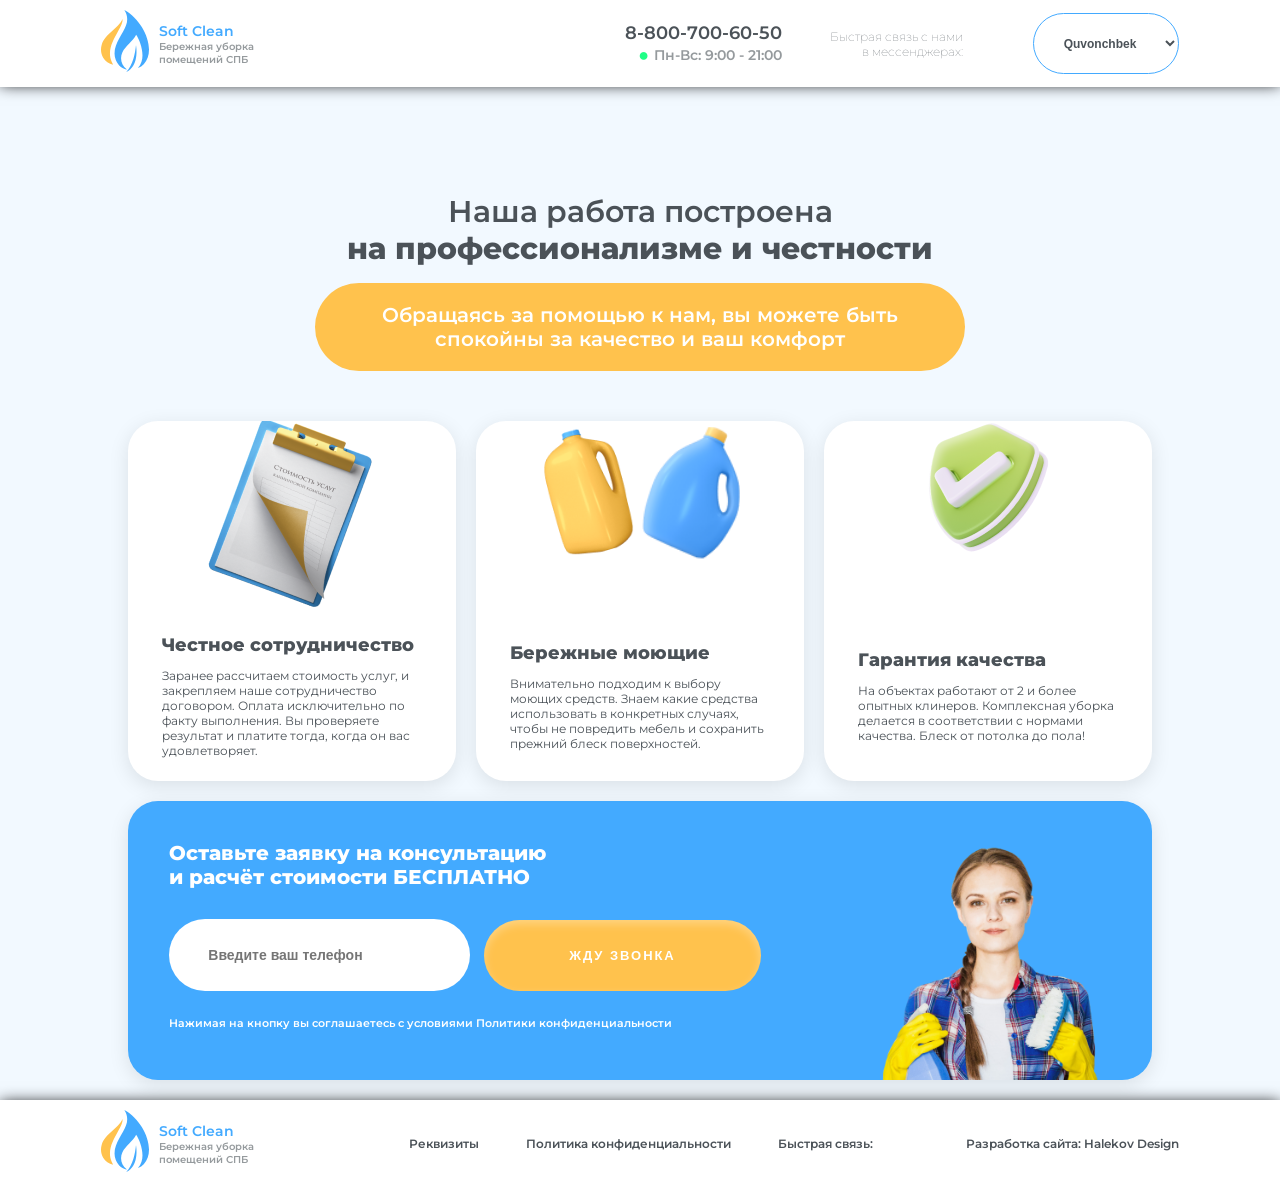
<file: index.html>
<!DOCTYPE html>
<html lang="en">

<head>
  <meta charset="UTF-8">
  <meta http-equiv="X-UA-Compatible" content="IE=edge">
  <meta name="viewport" content="width=device-width, initial-scale=1.0">
  <link rel="stylesheet" href="https://cdnjs.cloudflare.com/ajax/libs/font-awesome/6.4.0/css/all.min.css"
    integrity="sha512-iecdLmaskl7CVkqkXNQ/ZH/XLlvWZOJyj7Yy7tcenmpD1ypASozpmT/E0iPtmFIB46ZmdtAc9eNBvH0H/ZpiBw=="
    crossorigin="anonymous" referrerpolicy="no-referrer" />
  <link rel="preconnect" href="https://fonts.googleapis.com">
  <link rel="preconnect" href="https://fonts.gstatic.com" crossorigin>
  <link href="https://cdn.lineicons.com/4.0/lineicons.css" rel="stylesheet" />
  <link href="https://fonts.googleapis.com/css2?family=Montserrat:wght@600;700&display=swap" rel="stylesheet">
  <link rel="stylesheet" href="./Quvonchbek.css">
  <title>SoftClean - Quvonchbek</title>
</head>

<body>

  <header>
    <nav>
      <div class="d-flex align-items-center justify-content-between d-res-inline-flex w100">
        <div class="logoQ d-res-inline-flex">
          <div class="logo-imageQ">
            <img width="100%" src="./img/logo.svg" alt="">
          </div>
          <div class="logo-textsQ">
            <p class="company-nameQ">Soft Clean</p>
            <p class="logo-textQ">Бережная уборка <br> помещений СПБ</p>
          </div>
        </div>
        <select class="menu-btn d-none d-res-inline" onchange="window.location.href=this.value;">
          <option value="./Quvonchbek.html">Quvonchbek</option>
          <option value="./Azizbek.html">Azizbek</option>
        </select>
        <div class="menuQ d-flex align-items-center justify-content-between d-res-none">
          <div class="menu-texts1Q">
            <h1 class="phone-numberQ">8-800-700-60-50</h1>
            <p class="date-textQ"><span class="dotQ">●</span> Пн-Вс: 9:00 - 21:00</p>
          </div>
          <div class="menu-texts2Q d-flex align-items-center">
            <p class="quick-connectionQ">Быстрая связь с нами <br> в мессенджерах:</p>
            <div class="menu-icons">
              <i class="lni lni-telegram-original menu-icon"></i>
              <i class="lni lni-whatsapp menu-icon"></i>
            </div>
            <select class="menu-btn" onchange="window.location.href=this.value;">
              <option value="./index.html">Quvonchbek</option>
              <option value="./index.htm">Azizbek</option>
            </select>
          </div>
        </div>
      </div>
    </nav>
  </header>

  <main class="Quvonchbek">
    <div class="containerQQ">
      <h1 class="textQ">Наша работа построена <br> <span class="span-textQ">на профессионализме и честности</span></h1>
      <h3 class="orange-boxQ">Обращаясь за помощью к нам, вы можете быть <br> спокойны за качество и ваш комфорт</h3>
    </div>
    <div class="containerQQ">
      <div class="containerQ">
        <div class="cardsQ">
          <div class="cardQ">
            <div class="imageQ">
              <img width="100%" src="./img/Клипборд 1.png" alt="">
            </div>
            <div class="DQ">
              <h1 class="card_txtQ">Честное сотрудничество</h1>
              <p class="prQ">Заранее рассчитаем стоимость услуг, и закрепляем наше сотрудничество
                договором.
                Оплата исключительно по факту выполнения. Вы проверяете результат и платите тогда, когда
                он
                вас удовлетворяет.</p>
            </div>
          </div>
          <div class="cardQ">
            <div class="imageQ d-flex">
              <img width="50%" src="./img/Бутылка2 1.png" alt="">
              <img width="50%" src="./img/Бутылка 1.png" alt="">
            </div>
            <div class="DQ">
              <h1 class="card_txtQ">Бережные моющие</h1>
              <p class="prQ">Внимательно подходим к выбору
                моющих средств. Знаем какие средства использовать в конкретных случаях, чтобы
                не повредить мебель и сохранить
                прежний блеск поверхностей.</p>
            </div>
          </div>
          <div class="cardQ">
            <div class="imageQ">
              <img width="100%" src="./img/Щит 1.png" alt="">
            </div>
            <div class="DQ">
              <h1 class="card_txtQ">Гарантия качества</h1>
              <p class="prQ">На объектах работают от 2 и более <br> опытных клинеров. Комплексная уборка
                делается в соответствии с нормами <br>
                качества. Блеск от потолка до пола! </p>
            </div>
          </div>
        </div>
      </div>
      <div class="comQ">
        <div class="wowQ dfQ">
          <div class="paddingQ">
            <h1 class="wowTextQ">Оставьте заявку на консультацию <br class="d-block d-sm-none"> и расчёт стоимости
              БЕСПЛАТНО</h1>
            <input class="phoneQ" placeholder="Введите ваш телефон" />
            <button class="ringQ">Жду звонка</button>
            <p class="konfQ">Нажимая на кнопку вы соглашаетесь с условиями Политики конфиденциальности</p>
          </div>
          <div class="girlQ">
            <img class="girl-imageQ" width="100%" src="./img/girl.png" alt="">
          </div>
        </div>
      </div>
    </div>
  </main>

  <footer>
    <div class="footer-containerQ d-flex align-items-center justify-content-between">
      <div class="logoQ d-flex align-items-center">
        <div class="logo-imageQ">
          <img width="100%" src="./img/logo.svg" alt="">
        </div>
        <div class="logo-textsQ">
          <p class="company-nameQ">Soft Clean</p>
          <p class="logo-textQ">Бережная уборка <br> помещений СПБ</p>
        </div>
      </div>
      <div class="footer-menuQ d-flex align-items-center justify-content-between">
        <h1 class="footer-menu-txtQ cursor-pointerQ">Реквизиты</h1>
        <h1 class="footer-menu-txtQ cursor-pointerQ">Политика конфиденциальности</h1>
        <h1 class="footer-menu-txtQ">Быстрая связь:</h1>
        <div class="menu-icons">
          <i class="lni lni-telegram-original menu-icon"></i>
          <i class="lni lni-whatsapp menu-icon"></i>
        </div>
        <h1 class="footer-menu-txtQ m-0 cursor-pointerQ">Разработка сайта: Halekov Design</h1>
      </div>
    </div>
  </footer>

</body>

</html>
</file>
<file: Quvonchbek.css>
* {
  margin: 0;
  padding: 0;
  box-sizing: border-box;
  list-style: none;
  outline: none;
}

button {
  cursor: pointer;
}

.w100{
  width: 100%;
}

.cursor-pointerQ {
  cursor: pointer;
}

.cursor-pointerQ:hover {
  color: #3185FC;
}

.d-flex {
  display: flex;
}

.align-items-center {
  align-items: center;
}

.justify-content-between {
  justify-content: space-between;
}

.m-0 {
  margin: 0 !important;
}

body {
  background-color: #fff;
  font-family: 'Montserrat', sans-serif;
}

nav {
  background-color: #fff;
  width: 1078px;
  margin: auto;
  padding-top: 10px;
  padding-bottom: 10px;
}

header {
  background-color: #fff;
  width: 100%;
  position: fixed;
  top: 0;
  z-index: 999;
  box-shadow: 0px -3px 15px black;
}

.logoQ {
  display: flex;
  align-items: center;
}

.logo-imageQ {
  cursor: pointer;
}

.logo-textsQ {
  margin-left: 10px;
}

.company-nameQ {
  font-weight: 600;
  font-size: 14px;
  color: #43AAFF;
}

.logo-textQ {
  font-weight: 600;
  font-size: 10px;
  color: #959A9D;
}

.phone-numberQ {
  font-weight: 600;
  font-size: 18px;
  color: #4B5258;
}

.date-textQ {
  display: flex;
  align-items: center;
  justify-content: end;
  font-weight: 600;
  font-size: 14px;
  color: #959A9D;
}

.dotQ {
  color: #20FF87;
  font-size: 18px;
  margin-right: 5px;
}

.quick-connectionQ {
  font-weight: 100;
  font-size: 12px;
  text-align: right;
  color: #4B5258;
}

.menu-icon:nth-child(1) {
  color: #039be5;
  margin-right: 5px;
  margin-left: 15px;
}

.menu-icon:nth-child(2) {
  color: #7AD06D;
  margin-right: 50px;
}

.menu-icon {
  cursor: pointer;
  font-size: 35px;
}

.menu-btn {
  background-color: transparent;
  border: 1px solid #43AAFF;
  border-radius: 100px;
  padding: 21.5px 25.5px;
  font-weight: 600;
  font-size: 12px;
  text-align: center;
  color: #4B5258;
}

.menu-texts1Q {
  margin-right: 48px;
}

/*  */


/*  */

/* Quvonchbek */

.Quvonchbek {
  background: #F2F9FF;
  margin-top: 87px;
  padding-bottom: 20px;
  padding-left: 10px;
  padding-right: 10px;
}

.textQ {
  font-weight: 600;
  font-size: 30px;
  text-align: center;
  color: #4B5258;
  padding-top: 106px;
  padding-bottom: 16px;
}

.orange-boxQ {
  font-weight: 600;
  font-size: 20px;
  text-align: center;
  color: #FFFFFF;
  background: #FFC24D;
  padding: 20px 40px;
  border-radius: 100px;
  width: 650px;
  margin: auto;
  margin-bottom: 50px;
}

.span-textQ {
  font-weight: 800;
  text-align: center;
}

.containerQ {
  display: flex;
  width: 1024px;
  justify-content: center;
  margin: auto;
}

.cardQ {
  background: #FFFFFF;
  box-shadow: 0px 5px 20px rgba(0, 0, 0, 0.1);
  border-radius: 30px;
  width: 328px;
  height: 360px;
  display: flex;
  justify-content: center;
  margin-left: 10px;
  margin-right: 10px;
  position: relative;
}

.imageQ {
  position: absolute;
  top: 0;
}

.card_txtQ {
  font-weight: 800;
  font-size: 18px;
  color: #4B5258;
  margin-top: 190px;
  margin-bottom: 12px;
}

.prQ {
  font-weight: 400;
  font-size: 12px;
  color: #4B5258;
}

.DQ {
  width: 260px;
  margin: auto;
}

.cardsQ {
  display: flex;
}

.d-flex {
  display: flex;
}

.wowQ {
  box-shadow: 0px 5px 20px rgba(0, 0, 0, 0.1);
  background: #43AAFF;
  border-radius: 30px;
  margin-top: 20px;
  width: 100%;
  overflow: hidden;
}

.wowTextQ {
  overflow: hidden;
  font-weight: 800;
  font-size: 20px;
  color: #FFFFFF;
  padding-top: 40px;
  padding-bottom: 30px;
}

.phoneQ {
  font-weight: 600;
  font-size: 14px;
  color: #959A9D;
  background: #FFFFFF;
  overflow: hidden;
  border-radius: 100px;
  padding: 28px 74px 28px 39px;
  border: none;
  margin-bottom: 25px;
  margin-right: 10px;
}

.ringQ {
  font-weight: 600;
  font-size: 13px;
  letter-spacing: 0.15em;
  text-transform: uppercase;
  color: #FFFFFF;
  background: #FFC24D;
  box-shadow: inset 0px 4px 10px rgba(255, 255, 255, 0.3);
  border-radius: 100px;
  overflow: hidden;
  text-align: center;
  padding: 28px 85px;
  border: none;
}

.konfQ {
  font-weight: 600;
  font-size: 11px;
  text-align: start;
  overflow: hidden;
  color: #FFFFFF;
  padding-bottom: 50px;
}

.dfQ {
  display: flex;
  overflow: hidden;
  align-items: center;
  justify-content: center;
}

.girlQ {
  width: 350px;
  overflow: hidden;
  position: relative;
  bottom: -25px;
  left: 0;
}

.containerQQ {
  width: 1024px;
  margin: auto;
}

.m-0 {
  margin: 0;
}

.d-none {
  display: none;
}

.d-block {
  display: block;
}

/*  */


/*  */

/* footer */

footer {
  box-shadow: 0px 3px 15px black;
  background-color: #fff;
  width: 100%;
}

.footer-containerQ {
  padding-top: 10px;
  padding-bottom: 10px;
  background-color: #fff;
  width: 1078px;
  margin: auto;
}

.footer-menu-txtQ {
  font-weight: 600;
  font-size: 12px;
  text-align: center;
  color: #4B5258;
  margin-left: 23.5px;
  margin-right: 23.5px;
}

@media (max-width: 575px) {
  .containerQQ {
    width: 100%;
    margin: 0;
  }

  .containerQ {
    width: 100%;
    display: block;
  }

  .cardsQ,
  .comQ {
    display: block;
  }

  .cardQ {
    position: relative;
    background: #FFFFFF;
    box-shadow: 0px 5px 20px rgba(0, 0, 0, 0.1);
    border-radius: 30px;
    width: 100%;
    height: 360px;
    display: flex;
    justify-content: center;
    margin: 0;
    margin-top: 20px;
    margin-bottom: 20px;
    text-align: center;
  }

  .dfQ {
    display: block;
  }

  .wowQ {
    overflow: unset;
    width: 100%;
  }

  .wowTextQ {
    text-align: center;
    padding: 0;
    margin-top: 30px;
    margin-bottom: 30px;
    overflow: unset;
  }

  .d-sm-none {
    display: none;
  }

  .d-sm-block {
    display: block;
  }

  .phoneQ {
    padding: 0;
    padding-left: 25px;
    height: 60px;
    width: 80%;
    margin: auto;
    overflow: unset;
  }

  .girlQ {
    display: none;
  }

  .paddingQ {
    padding-left: 10px;
    padding-right: 10px;
    padding-top: 10px;
    padding-top: 10px;
    text-align: center;
  }

  .ringQ {
    padding: 0;
    width: 90%;
    margin-top: 5px;
    height: 60px;
    font-size: 15px;
  }

  .konfQ {
    text-align: center;
    margin: 0;
    padding: 0;
    padding-bottom: 35px;
    margin-top: 15px;
    font-size: 13px;
  }

  .orange-boxQ {
    font-size: 10px;
    padding: 10px;
    width: 100%;
    margin-bottom: 30px;
  }

  .textQ {
    font-size: 20px;
  }

  .d-res-none {
    display: none !important;
  }

  .d-res-block {
    display: block !important;
  }

  .d-res-inline {
    display: inline !important;
  }

  .d-res-inline-flex {
    display: inline-flex !important;
  }

  .logoQ {
    display: inline-flex;
  }

  nav {
    background-color: #fff;
    width: 100%;
    margin: auto;
    padding: 10px;
  }

  .menu-btn {
    background-color: transparent;
    border: 1px solid #43AAFF;
    border-radius: 100px;
    padding: 15.5px 20.5px;
    font-weight: 600;
    font-size: 10px;
    text-align: center;
    color: #4B5258;
    margin-left: 10px;
  }

  .footer-containerQ {
    display: block !important;
    width: 100%;
    text-align: center;
  }

  .footer-menuQ {
    display: block !important;
  }

  .footer-menu-txtQ:nth-child(1) {
    margin-top: 20px;
  }

  .footer-menu-txtQ {
    margin-bottom: 15px;
  }

  .footer-menu-txtQ:nth-child(3) {
    margin-bottom: 10px;
  }

  .menu-icons {
    display: flex;
    align-items: center;
    justify-content: center;
  }

  .menu-icon:nth-child(1),
  .menu-icon:nth-child(2) {
    margin: 5px !important;
    padding: 0 !important;
    margin-bottom: 30px !important;
  }

  .textQ {
    padding-top: 20px;
  }
}
</file>
